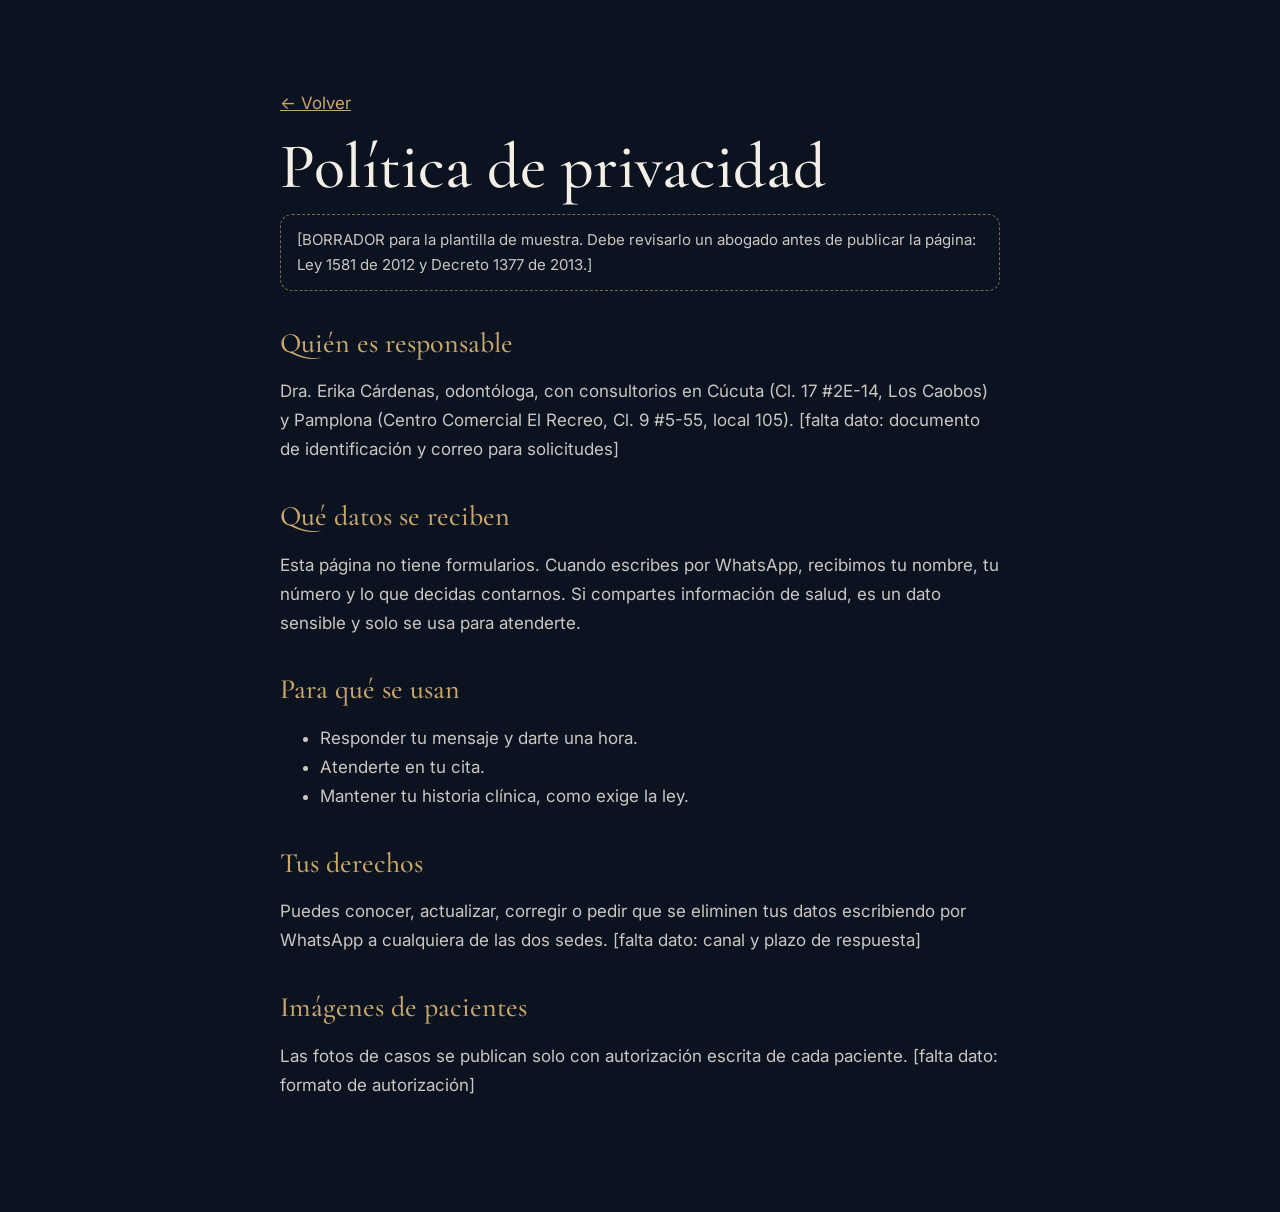
<file: privacidad.html>
<!doctype html>
<html lang="es-CO">
<head>
<meta charset="utf-8">
<meta name="viewport" content="width=device-width,initial-scale=1">
<meta name="robots" content="noindex">
<title>Política de privacidad · Dra. Erika Cárdenas</title>
<link href="https://fonts.googleapis.com/css2?family=Cormorant+Garamond:wght@500&family=Inter:wght@400;500&display=swap" rel="stylesheet">
<style>
body{margin:0;background:#0B1220;color:#F4EFE6;font:17px/1.7 Inter,system-ui,sans-serif}
main{max-width:720px;margin:0 auto;padding:72px 22px 96px}
h1{font:500 clamp(40px,8vw,64px)/1 "Cormorant Garamond",serif;margin:0 0 12px}
h2{font:500 28px/1.2 "Cormorant Garamond",serif;margin:36px 0 8px;color:#C9A66B}
p,li{color:rgba(244,239,230,.82)}
a{color:#C9A66B}
.aviso{border:1px dashed rgba(201,166,107,.6);padding:12px 16px;border-radius:12px;font-size:15px}
</style>
</head>
<body>
<main>
  <p><a href="index.html">← Volver</a></p>
  <h1>Política de privacidad</h1>
  <p class="aviso">[BORRADOR para la plantilla de muestra. Debe revisarlo un abogado antes de publicar la página: Ley 1581 de 2012 y Decreto 1377 de 2013.]</p>
  <h2>Quién es responsable</h2>
  <p>Dra. Erika Cárdenas, odontóloga, con consultorios en Cúcuta (Cl. 17 #2E-14, Los Caobos) y Pamplona (Centro Comercial El Recreo, Cl. 9 #5-55, local 105). [falta dato: documento de identificación y correo para solicitudes]</p>
  <h2>Qué datos se reciben</h2>
  <p>Esta página no tiene formularios. Cuando escribes por WhatsApp, recibimos tu nombre, tu número y lo que decidas contarnos. Si compartes información de salud, es un dato sensible y solo se usa para atenderte.</p>
  <h2>Para qué se usan</h2>
  <ul><li>Responder tu mensaje y darte una hora.</li><li>Atenderte en tu cita.</li><li>Mantener tu historia clínica, como exige la ley.</li></ul>
  <h2>Tus derechos</h2>
  <p>Puedes conocer, actualizar, corregir o pedir que se eliminen tus datos escribiendo por WhatsApp a cualquiera de las dos sedes. [falta dato: canal y plazo de respuesta]</p>
  <h2>Imágenes de pacientes</h2>
  <p>Las fotos de casos se publican solo con autorización escrita de cada paciente. [falta dato: formato de autorización]</p>
</main>
</body>
</html>
</file>
